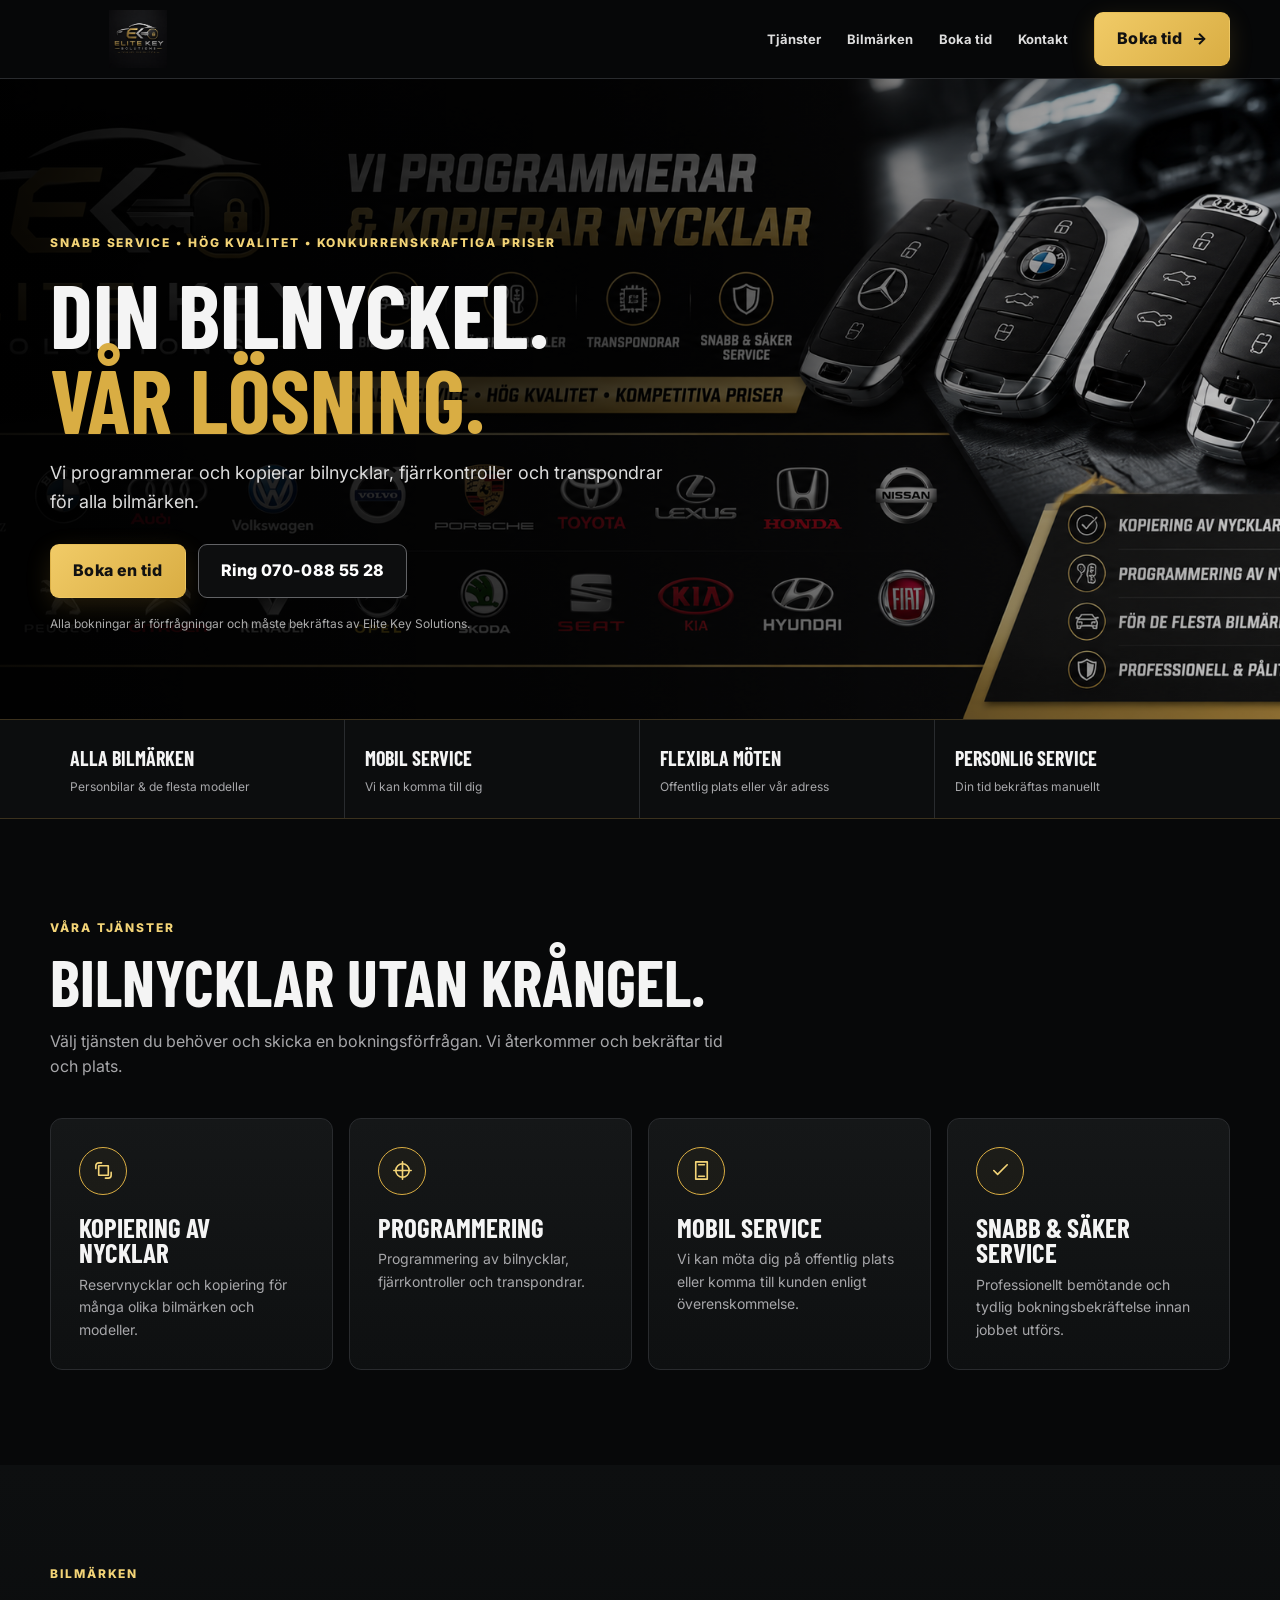
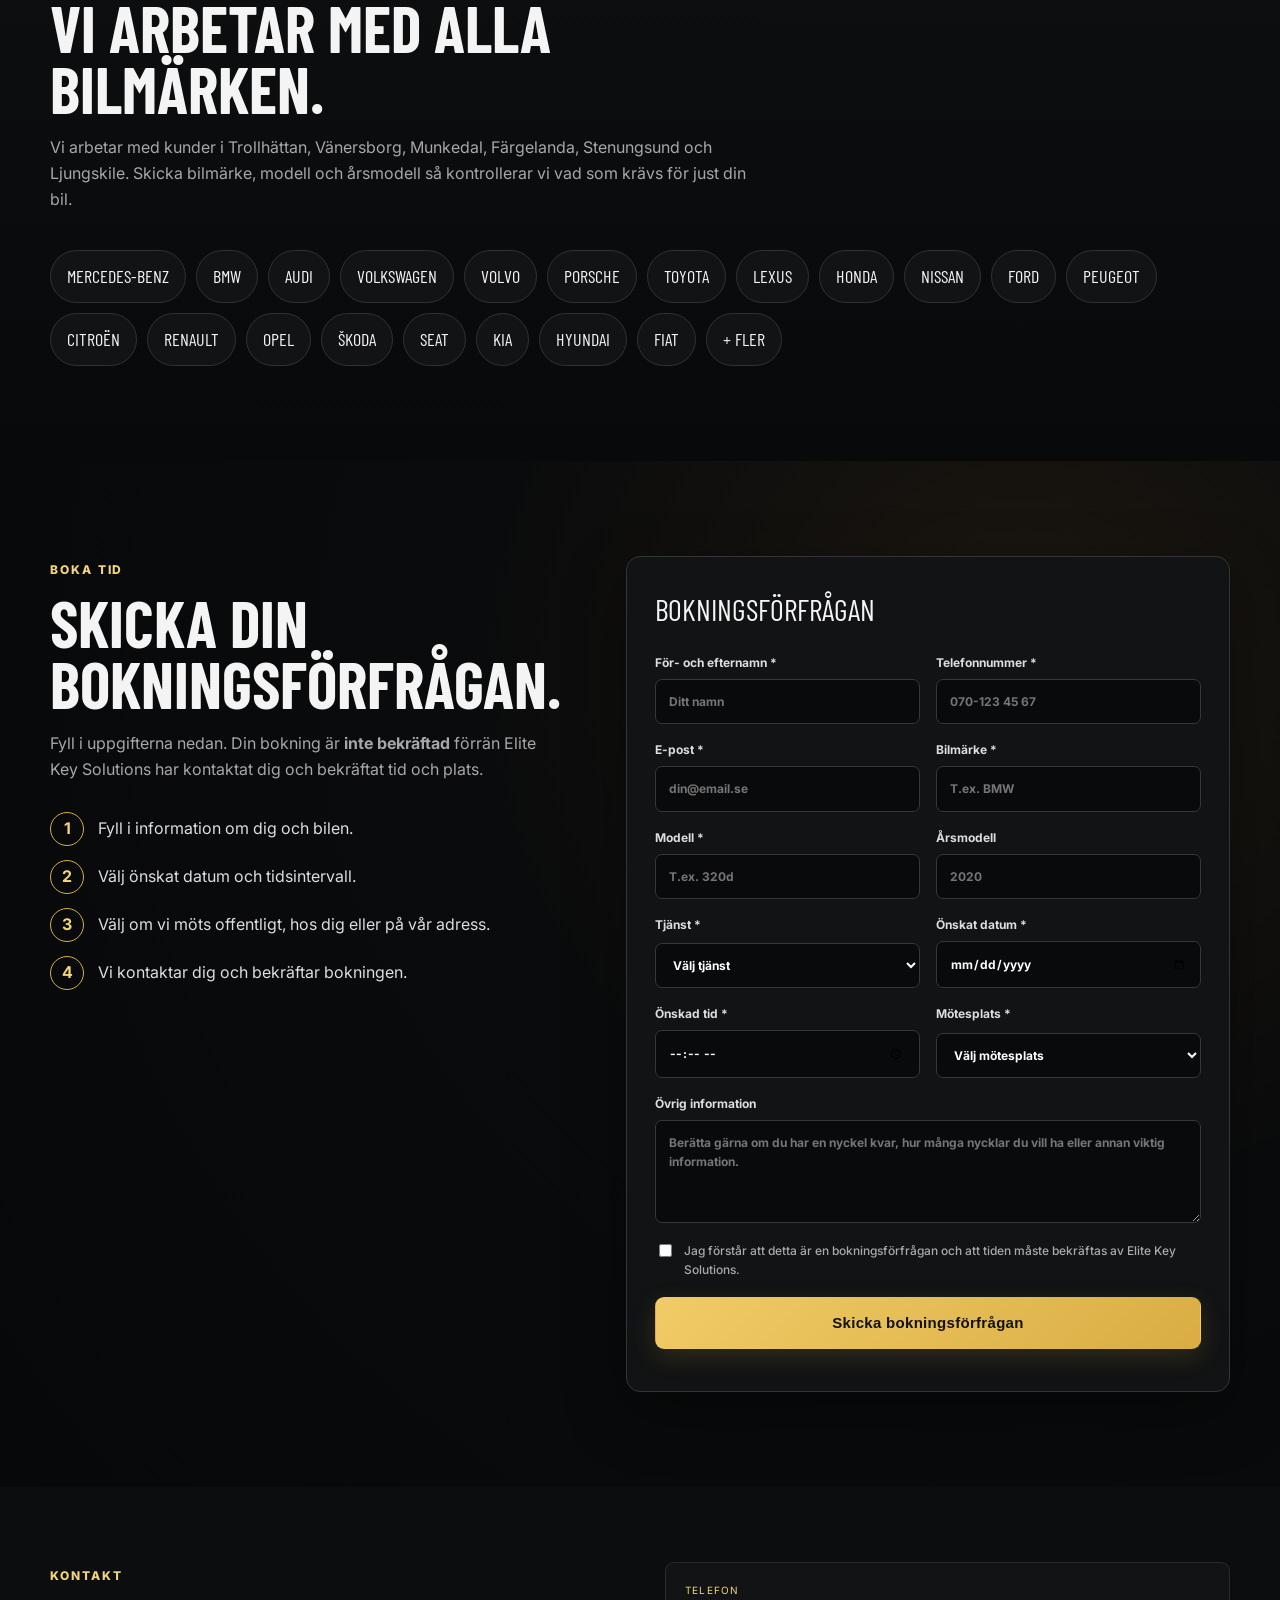
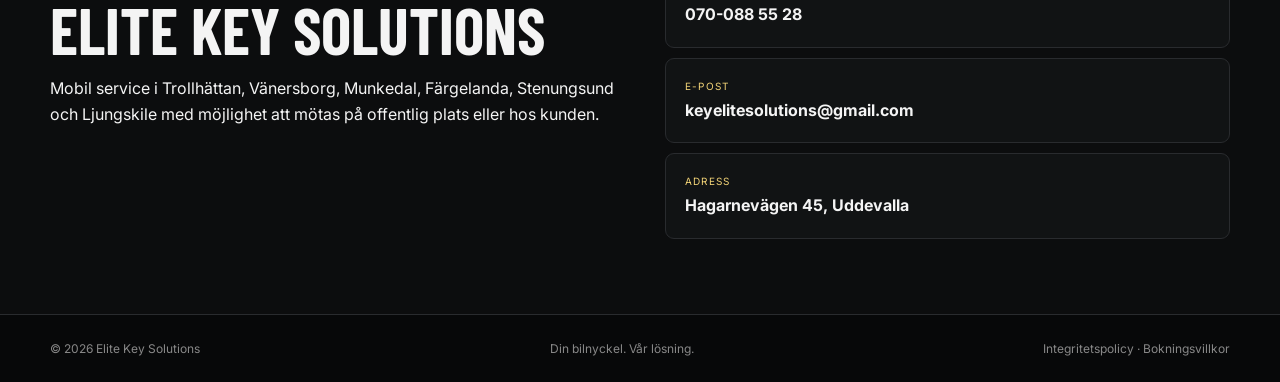
<file: index.html>
<!doctype html>
<html lang="sv">
<head>
  <meta charset="utf-8">
  <meta name="viewport" content="width=device-width, initial-scale=1">
  <meta name="description" content="Elite Key Solutions erbjuder bilnycklar, nyckelprogrammering, nyckelkopiering och mobil service i Trollhättan, Vänersborg, Munkedal, Färgelanda, Stenungsund, Ljungskile och närliggande områden. Boka en tid för din bilnyckel.">
  <meta name="robots" content="index, follow">
  <meta name="theme-color" content="#0b0d10">
  <meta property="og:type" content="website">
  <meta property="og:title" content="Elite Key Solutions | Bilnycklar & programmering">
  <meta property="og:description" content="Professionell hjälp med bilnycklar, programmering och kopiering i Trollhättan, Vänersborg, Munkedal, Färgelanda, Stenungsund, Ljungskile och omnejd.">
  <meta property="og:image" content="assets/hero-banner.png">
  <meta name="twitter:card" content="summary_large_image">
  <link rel="icon" href="assets/logo.png" type="image/png">
  <link rel="manifest" href="site.webmanifest">
  <title>Elite Key Solutions | Bilnycklar & programmering</title>
  <link rel="stylesheet" href="style.css">
  <script type="application/ld+json">
  {
    "@context": "https://schema.org",
    "@type": "AutomotiveBusiness",
    "name": "Elite Key Solutions",
    "description": "Bilnycklar, nyckelprogrammering, nyckelkopiering och mobil service.",
    "telephone": "+46700885528",
    "email": "keyelitesolutions@gmail.com",
    "address": {
      "@type": "PostalAddress",
      "streetAddress": "Hagarnevägen 45",
      "addressLocality": "Uddevalla",
      "addressCountry": "SE"
    },
    "areaServed": ["Trollhättan","Vänersborg","Munkedal","Färgelanda","Stenungsund","Ljungskile"],
    "url": "https://YOUR-GITHUB-USERNAME.github.io/elite-key-solutions/"
  }
  </script>
</head>
<body>
  <header class="site-header">
    <div class="container nav">
      <a class="brand" href="#top" aria-label="Elite Key Solutions startsida">
        <img src="assets/logo.png" alt="Elite Key Solutions">
      </a>
      <nav id="mainNav">
        <a href="#tjanster">Tjänster</a>
        <a href="#bilmärken">Bilmärken</a>
        <a href="#bokning">Boka tid</a>
        <a href="#kontakt">Kontakt</a>
      </nav>
      <a class="nav-cta" href="#bokning">Boka tid <span aria-hidden="true">→</span></a>
      <button class="menu-toggle" type="button" aria-label="Öppna meny" aria-expanded="false" aria-controls="mainNav">☰</button>
    </div>
  </header>

  <main id="top">
    <section class="hero">
      <img class="hero-image" src="assets/hero-banner.png" alt="Elite Key Solutions – bilnycklar och programmering">
      <div class="hero-overlay">
        <div class="container hero-content">
          <span class="eyebrow">SNABB SERVICE • HÖG KVALITET • KONKURRENSKRAFTIGA PRISER</span>
          <h1>Din bilnyckel.<br><span>Vår lösning.</span></h1>
          <p>Vi programmerar och kopierar bilnycklar, fjärrkontroller och transpondrar för alla bilmärken.</p>
          <div class="hero-actions">
            <a class="btn btn-gold" href="#bokning">Boka en tid</a>
            <a class="btn btn-outline" href="tel:+46700885528">Ring 070-088 55 28</a>
          </div>
          <p class="hero-note">Alla bokningar är förfrågningar och måste bekräftas av Elite Key Solutions.</p>
        </div>
      </div>
    </section>

    <section class="trust-strip">
      <div class="container trust-grid">
        <div><strong>Alla bilmärken</strong><span>Personbilar &amp; de flesta modeller</span></div>
        <div><strong>Mobil service</strong><span>Vi kan komma till dig</span></div>
        <div><strong>Flexibla möten</strong><span>Offentlig plats eller vår adress</span></div>
        <div><strong>Personlig service</strong><span>Din tid bekräftas manuellt</span></div>
      </div>
    </section>

    <section id="tjanster" class="section">
      <div class="container">
        <div class="section-heading">
          <span class="eyebrow">VÅRA TJÄNSTER</span>
          <h2>Bilnycklar utan krångel.</h2>
          <p>Välj tjänsten du behöver och skicka en bokningsförfrågan. Vi återkommer och bekräftar tid och plats.</p>
        </div>
        <div class="cards">
          <article class="card">
            <div class="icon" aria-hidden="true"><svg viewBox="0 0 24 24"><path d="M7 7h10v10H7z"/><path d="M4 10V7a3 3 0 0 1 3-3h3M20 14v3a3 3 0 0 1-3 3h-3"/></svg></div>
            <h3>Kopiering av nycklar</h3>
            <p>Reservnycklar och kopiering för många olika bilmärken och modeller.</p>
          </article>
          <article class="card">
            <div class="icon" aria-hidden="true"><svg viewBox="0 0 24 24"><path d="M12 3v18M3 12h18"/><circle cx="12" cy="12" r="7"/></svg></div>
            <h3>Programmering</h3>
            <p>Programmering av bilnycklar, fjärrkontroller och transpondrar.</p>
          </article>
          <article class="card">
            <div class="icon" aria-hidden="true"><svg viewBox="0 0 24 24"><path d="M6 3h12v18H6z"/><path d="M9 6h6M9 18h6"/></svg></div>
            <h3>Mobil service</h3>
            <p>Vi kan möta dig på offentlig plats eller komma till kunden enligt överenskommelse.</p>
          </article>
          <article class="card">
            <div class="icon" aria-hidden="true"><svg viewBox="0 0 24 24"><path d="m5 12 4 4L19 6"/></svg></div>
            <h3>Snabb &amp; säker service</h3>
            <p>Professionellt bemötande och tydlig bokningsbekräftelse innan jobbet utförs.</p>
          </article>
        </div>
      </div>
    </section>

    <section id="bilmärken" class="section section-dark">
      <div class="container">
        <div class="section-heading">
          <span class="eyebrow">BILMÄRKEN</span>
          <h2>Vi arbetar med alla bilmärken.</h2>
          <p>Vi arbetar med kunder i Trollhättan, Vänersborg, Munkedal, Färgelanda, Stenungsund och Ljungskile. Skicka bilmärke, modell och årsmodell så kontrollerar vi vad som krävs för just din bil.</p>
        </div>
        <div class="brands">
          <span>Mercedes-Benz</span><span>BMW</span><span>Audi</span><span>Volkswagen</span>
          <span>Volvo</span><span>Porsche</span><span>Toyota</span><span>Lexus</span>
          <span>Honda</span><span>Nissan</span><span>Ford</span><span>Peugeot</span>
          <span>Citroën</span><span>Renault</span><span>Opel</span><span>Škoda</span>
          <span>SEAT</span><span>Kia</span><span>Hyundai</span><span>Fiat</span>
          <span>+ fler</span>
        </div>
      </div>
    </section>

    <section id="bokning" class="section booking-section">
      <div class="container booking-layout">
        <div>
          <span class="eyebrow">BOKA TID</span>
          <h2>Skicka din bokningsförfrågan.</h2>
          <p class="lead">Fyll i uppgifterna nedan. Din bokning är <strong>inte bekräftad</strong> förrän Elite Key Solutions har kontaktat dig och bekräftat tid och plats.</p>

          <div class="booking-points">
            <div><b>1</b><span>Fyll i information om dig och bilen.</span></div>
            <div><b>2</b><span>Välj önskat datum och tidsintervall.</span></div>
            <div><b>3</b><span>Välj om vi möts offentligt, hos dig eller på vår adress.</span></div>
            <div><b>4</b><span>Vi kontaktar dig och bekräftar bokningen.</span></div>
          </div>
        </div>

        <form id="bookingForm" class="booking-form" novalidate>
          <input type="text" name="_honey" class="hp-field" tabindex="-1" autocomplete="off" aria-hidden="true">
          <div class="form-title">Bokningsförfrågan</div>
          <div class="form-grid">
            <label>För- och efternamn *
              <input name="name" required placeholder="Ditt namn">
            </label>
            <label>Telefonnummer *
              <input name="phone" type="tel" required placeholder="070-123 45 67">
            </label>
            <label>E-post *
              <input name="email" type="email" required placeholder="din@email.se" autocomplete="email">
            </label>
            <label>Bilmärke *
              <input name="brand" required placeholder="T.ex. BMW">
            </label>
            <label>Modell *
              <input name="model" required placeholder="T.ex. 320d">
            </label>
            <label>Årsmodell
              <input name="year" type="number" min="1950" max="2100" placeholder="2020">
            </label>
            <label>Tjänst *
              <select name="service" required>
                <option value="">Välj tjänst</option>
                <option>Programmering av reservnyckel</option>
                <option>Kopiering av bilnyckel</option>
                <option>Programmering av fjärrkontroll</option>
                <option>Programmering av transponder</option>
                <option>Annat – kontakta mig</option>
              </select>
            </label>
            <label>Önskat datum *
              <input name="date" type="date" required>
            </label>
            <label>Önskad tid *
              <input name="time" type="time" required>
            </label>
            <label>Mötesplats *
              <select name="location" required>
                <option value="">Välj mötesplats</option>
                <option>Offentlig plats – vi bestämmer tillsammans</option>
                <option>Jag vill att ni kommer till mig</option>
                <option>Jag kommer till Hagarnevägen 45, Uddevalla</option>
              </select>
            </label>
            <label class="full">Övrig information
              <textarea name="message" rows="4" placeholder="Berätta gärna om du har en nyckel kvar, hur många nycklar du vill ha eller annan viktig information."></textarea>
            </label>
          </div>
          <label class="consent">
            <input name="consent" type="checkbox" value="Ja" required>
            <span>Jag förstår att detta är en bokningsförfrågan och att tiden måste bekräftas av Elite Key Solutions.</span>
          </label>
          <button class="btn btn-gold submit-btn" type="submit">Skicka bokningsförfrågan</button>
          <p id="formStatus" class="form-status" aria-live="polite"></p>
        </form>
      </div>
    </section>

    <section id="kontakt" class="section contact-section">
      <div class="container contact-grid">
        <div>
          <span class="eyebrow">KONTAKT</span>
          <h2>Elite Key Solutions</h2>
          <p>Mobil service i Trollhättan, Vänersborg, Munkedal, Färgelanda, Stenungsund och Ljungskile med möjlighet att mötas på offentlig plats eller hos kunden.</p>
        </div>
        <div class="contact-items">
          <a href="tel:+46700885528"><small>Telefon</small><strong>070-088 55 28</strong></a>
          <a href="mailto:keyelitesolutions@gmail.com"><small>E-post</small><strong>keyelitesolutions@gmail.com</strong></a>
          <div><small>Adress</small><strong>Hagarnevägen 45, Uddevalla</strong></div>
        </div>
      </div>
    </section>
  </main>

  <footer>
    <div class="container footer-inner">
      <span>© <span id="year"></span> Elite Key Solutions</span>
      <span>Din bilnyckel. Vår lösning.</span>
      <span><a href="integritetspolicy.html">Integritetspolicy</a> · <a href="bokningsvillkor.html">Bokningsvillkor</a></span>
    </div>
  </footer>

  <script src="script.js"></script>
</body>
</html>
</file>
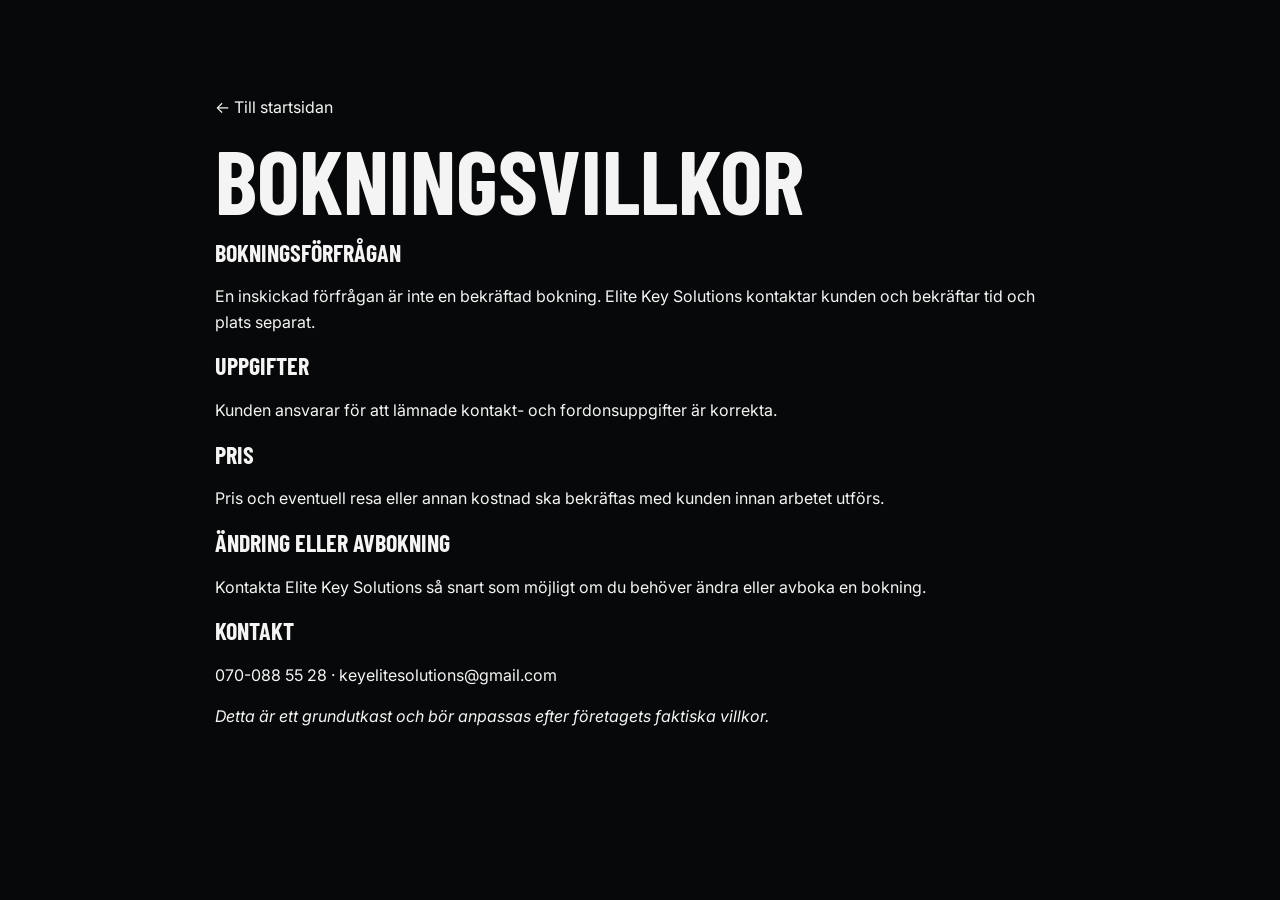
<file: bokningsvillkor.html>
<!doctype html>
<html lang="sv"><head><meta charset="utf-8"><meta name="viewport" content="width=device-width, initial-scale=1"><meta name="description" content="Bokningsvillkor för Elite Key Solutions."><title>Bokningsvillkor | Elite Key Solutions</title><link rel="stylesheet" href="style.css"><link rel="icon" href="assets/logo.png" type="image/png"></head><body><main class="section"><div class="container" style="max-width:850px"><a href="index.html">← Till startsidan</a><h1>Bokningsvillkor</h1><h2>Bokningsförfrågan</h2><p>En inskickad förfrågan är inte en bekräftad bokning. Elite Key Solutions kontaktar kunden och bekräftar tid och plats separat.</p><h2>Uppgifter</h2><p>Kunden ansvarar för att lämnade kontakt- och fordonsuppgifter är korrekta.</p><h2>Pris</h2><p>Pris och eventuell resa eller annan kostnad ska bekräftas med kunden innan arbetet utförs.</p><h2>Ändring eller avbokning</h2><p>Kontakta Elite Key Solutions så snart som möjligt om du behöver ändra eller avboka en bokning.</p><h2>Kontakt</h2><p>070-088 55 28 · keyelitesolutions@gmail.com</p><p><em>Detta är ett grundutkast och bör anpassas efter företagets faktiska villkor.</em></p></div></main></body></html>
</file>
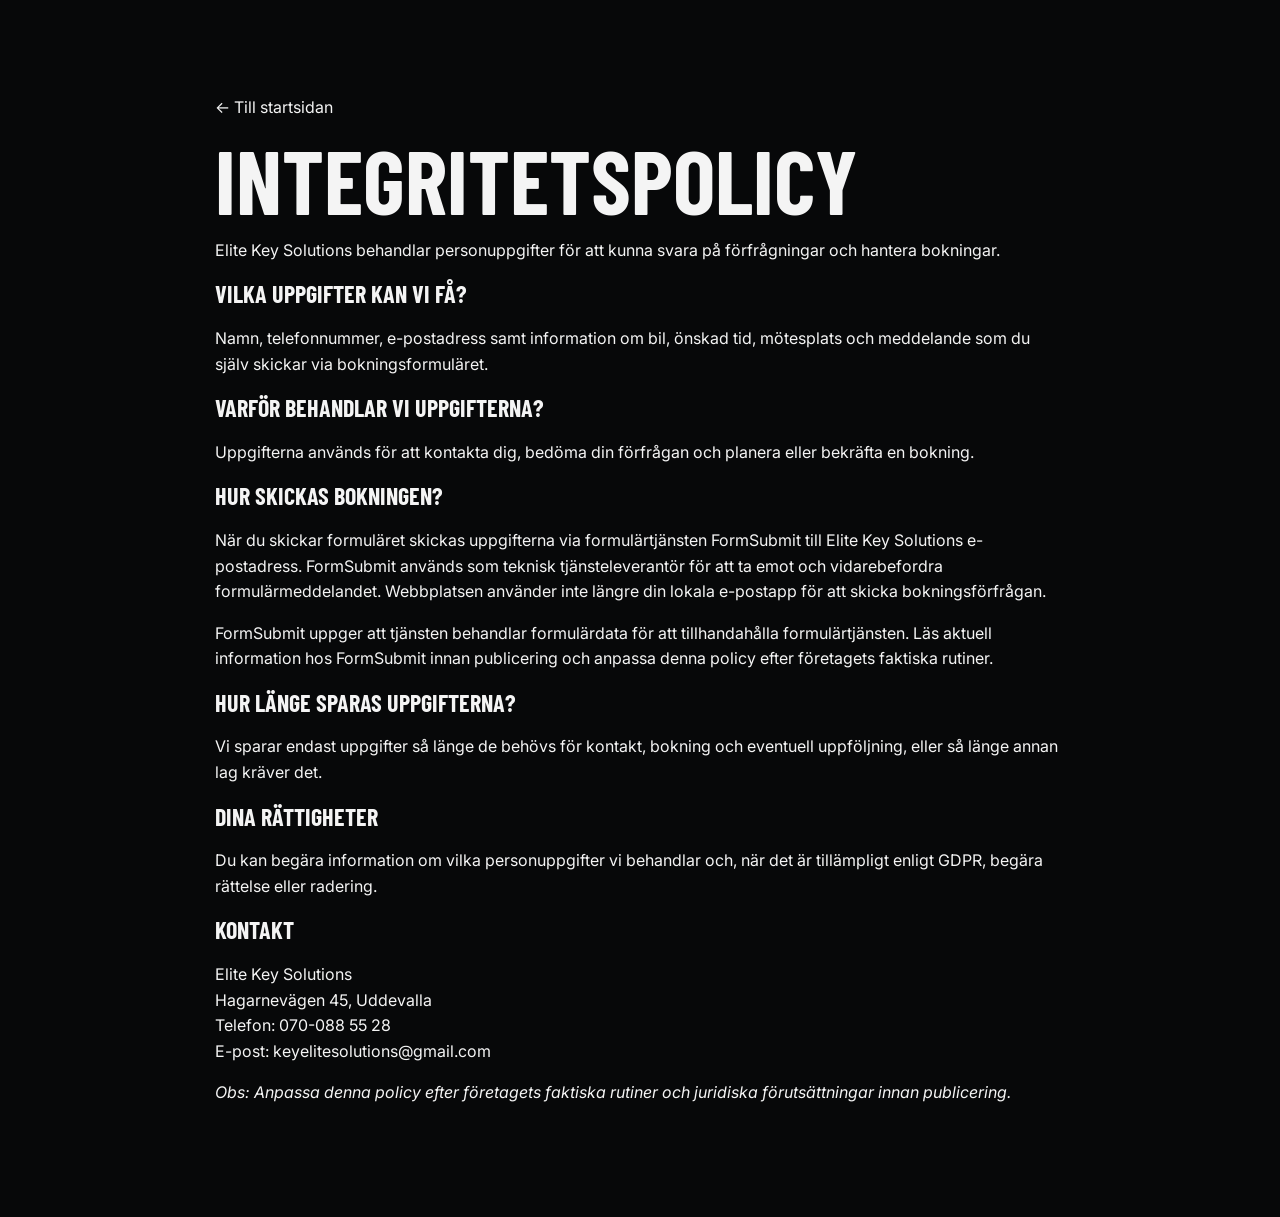
<file: integritetspolicy.html>
<!doctype html>
<html lang="sv">
<head>
<meta charset="utf-8"><meta name="viewport" content="width=device-width, initial-scale=1">
<meta name="description" content="Integritetspolicy för Elite Key Solutions.">
<title>Integritetspolicy | Elite Key Solutions</title>
<link rel="stylesheet" href="style.css"><link rel="icon" href="assets/logo.png" type="image/png">
</head><body><main class="section"><div class="container" style="max-width:850px"><a href="index.html">← Till startsidan</a><h1>Integritetspolicy</h1>
<p>Elite Key Solutions behandlar personuppgifter för att kunna svara på förfrågningar och hantera bokningar.</p>
<h2>Vilka uppgifter kan vi få?</h2><p>Namn, telefonnummer, e-postadress samt information om bil, önskad tid, mötesplats och meddelande som du själv skickar via bokningsformuläret.</p>
<h2>Varför behandlar vi uppgifterna?</h2><p>Uppgifterna används för att kontakta dig, bedöma din förfrågan och planera eller bekräfta en bokning.</p>
<h2>Hur skickas bokningen?</h2><p>När du skickar formuläret skickas uppgifterna via formulärtjänsten FormSubmit till Elite Key Solutions e-postadress. FormSubmit används som teknisk tjänsteleverantör för att ta emot och vidarebefordra formulärmeddelandet. Webbplatsen använder inte längre din lokala e-postapp för att skicka bokningsförfrågan.</p><p>FormSubmit uppger att tjänsten behandlar formulärdata för att tillhandahålla formulärtjänsten. Läs aktuell information hos FormSubmit innan publicering och anpassa denna policy efter företagets faktiska rutiner.</p>
<h2>Hur länge sparas uppgifterna?</h2><p>Vi sparar endast uppgifter så länge de behövs för kontakt, bokning och eventuell uppföljning, eller så länge annan lag kräver det.</p>
<h2>Dina rättigheter</h2><p>Du kan begära information om vilka personuppgifter vi behandlar och, när det är tillämpligt enligt GDPR, begära rättelse eller radering.</p>
<h2>Kontakt</h2><p>Elite Key Solutions<br>Hagarnevägen 45, Uddevalla<br>Telefon: 070-088 55 28<br>E-post: keyelitesolutions@gmail.com</p>
<p><em>Obs: Anpassa denna policy efter företagets faktiska rutiner och juridiska förutsättningar innan publicering.</em></p>
</div></main></body></html>
</file>
<file: style.css>
@import url('https://fonts.googleapis.com/css2?family=Barlow+Condensed:wght@500;600;700;800&family=Inter:wght@400;500;600;700;800&display=swap');
:root{--bg:#070809;--panel:#101214;--panel2:#151719;--gold:#d9ad43;--gold2:#f3d477;--text:#f4f4f4;--muted:#a7a7aa;--line:#292b2e;--max:1180px}
*{box-sizing:border-box}html{scroll-behavior:smooth}body{margin:0;background:var(--bg);color:var(--text);font-family:Inter,Arial,sans-serif;line-height:1.6}a{color:inherit;text-decoration:none}.container{width:min(calc(100% - 40px),var(--max));margin:auto}
.site-header{position:sticky;top:0;z-index:50;background:rgba(7,8,9,.96);backdrop-filter:blur(14px);border-bottom:1px solid var(--line)}.nav{height:78px;display:flex;align-items:center;gap:24px}.brand{display:flex;align-items:center;margin-right:auto}.brand img{width:175px;height:58px;object-fit:contain}.nav nav{display:flex;gap:22px;color:#ddd;font-size:13px;font-weight:700}.nav nav a{padding:10px 2px;position:relative}.nav nav a:after{content:"";position:absolute;left:0;right:100%;bottom:3px;height:2px;background:var(--gold);transition:.2s}.nav nav a:hover:after{right:0}.nav-cta,.btn{display:inline-flex;justify-content:center;align-items:center;gap:9px;min-height:48px;border-radius:9px;padding:13px 22px;font-weight:800;letter-spacing:.02em;transition:transform .18s,filter .18s,box-shadow .18s;border:1px solid transparent}.nav-cta{background:linear-gradient(135deg,#f1cb67,#d9ad43);color:#111;box-shadow:0 7px 24px rgba(217,173,67,.16)}.menu-toggle{display:none;background:#111;border:1px solid #3a3b3d;color:#fff;border-radius:8px;width:44px;height:44px;font-size:22px}
.hero{position:relative;min-height:640px;overflow:hidden;background:#050606}.hero-image{position:absolute;inset:0;width:100%;height:100%;object-fit:cover;object-position:center}.hero-overlay{position:absolute;inset:0;background:linear-gradient(90deg,rgba(0,0,0,.95) 0%,rgba(0,0,0,.78) 43%,rgba(0,0,0,.2) 100%)}.hero-content{position:relative;padding-top:150px;max-width:760px;margin-left:max(20px,calc((100vw - var(--max))/2))}.eyebrow{display:inline-block;color:var(--gold2);font-weight:800;font-size:12px;letter-spacing:.16em}h1,h2,h3{font-family:"Barlow Condensed",Impact,sans-serif;line-height:.95;text-transform:uppercase}h1{font-size:clamp(54px,7vw,92px);margin:16px 0}h1 span,h2 span{color:var(--gold)}.hero p{max-width:620px;color:#ddd;font-size:18px}.hero-actions{display:flex;gap:12px;margin-top:28px;flex-wrap:wrap}.btn{cursor:pointer}.btn-gold{background:linear-gradient(135deg,#f1cb67,#d9ad43);color:#111;box-shadow:0 8px 26px rgba(217,173,67,.16)}.btn-outline{border-color:#626366;background:#0d0e0f;color:#fff}.btn-outline:hover{border-color:#b89543;color:#f0cf79}.btn:hover,.nav-cta:hover{transform:translateY(-2px);filter:brightness(1.06);box-shadow:0 10px 28px rgba(0,0,0,.25)}.hero-note{font-size:12px!important;color:#aaa!important;margin-top:16px}
.trust-strip{border-top:1px solid #3b311d;border-bottom:1px solid #3b311d;background:#0c0d0e}.trust-grid{display:grid;grid-template-columns:repeat(4,1fr)}.trust-grid div{padding:22px 20px;border-right:1px solid var(--line)}.trust-grid div:last-child{border:0}.trust-grid strong,.trust-grid span{display:block}.trust-grid strong{font-family:"Barlow Condensed";font-size:20px;text-transform:uppercase}.trust-grid span{font-size:12px;color:var(--muted);margin-top:3px}
.section{padding:95px 0}.section-dark{background:linear-gradient(180deg,#0d0f10,#08090a)}.section-heading{max-width:700px;margin-bottom:38px}.section-heading h2,.booking-layout h2,.contact-section h2{font-size:clamp(42px,5vw,64px);margin:12px 0}.section-heading p,.lead{color:var(--muted);max-width:720px}.cards{display:grid;grid-template-columns:repeat(4,1fr);gap:16px}.card{background:linear-gradient(180deg,#151718,#0e1011);border:1px solid var(--line);padding:28px;border-radius:12px;transition:.2s}.card:hover{border-color:#655327;transform:translateY(-4px);box-shadow:0 16px 38px rgba(0,0,0,.25)}.icon{width:48px;height:48px;border:1px solid var(--gold);border-radius:50%;display:grid;place-items:center;color:var(--gold2);margin-bottom:20px;background:rgba(217,173,67,.04)}.icon svg{width:23px;height:23px;fill:none;stroke:currentColor;stroke-width:1.7;stroke-linecap:round;stroke-linejoin:round}.card h3{font-size:27px;margin:0 0 8px}.card p{color:var(--muted);font-size:14px;margin:0}
.key-section{background:#090a0b}.key-gallery{display:grid;grid-template-columns:repeat(3,1fr);gap:20px}.key-card{background:linear-gradient(180deg,#151719,#0e1011);border:1px solid #303235;border-radius:16px;overflow:hidden;transition:transform .2s,border-color .2s,box-shadow .2s}.key-card:hover{transform:translateY(-5px);border-color:#8a6d2d;box-shadow:0 18px 42px rgba(0,0,0,.32)}.key-photo{height:300px;background:linear-gradient(145deg,#f7f7f7,#dfe1e3);display:flex;align-items:center;justify-content:center;overflow:hidden;padding:18px}.key-photo img{width:100%;height:100%;object-fit:contain;display:block;filter:drop-shadow(0 16px 18px rgba(0,0,0,.22));transition:transform .25s}.key-card:hover .key-photo img{transform:scale(1.035)}.key-card-body{padding:19px 20px 21px}.key-card strong,.key-card span{display:block}.key-card strong{font-family:"Barlow Condensed";font-size:27px;text-transform:uppercase}.key-card span{font-size:12px;color:var(--muted);margin-top:3px}.key-disclaimer{color:#777;font-size:11px;margin-top:14px}
.brands{display:flex;flex-wrap:wrap;gap:10px}.brands span{border:1px solid #303235;background:#111314;padding:11px 16px;border-radius:999px;font-family:"Barlow Condensed";font-size:18px;text-transform:uppercase;transition:.18s}.brands span:hover{border-color:#68552b;color:var(--gold2);transform:translateY(-2px)}
.booking-section{background:radial-gradient(circle at 80% 20%,#1c1710 0,#0a0b0c 42%,#070809 100%)}.booking-layout{display:grid;grid-template-columns:.85fr 1.15fr;gap:65px;align-items:start}.booking-points{display:grid;gap:14px;margin-top:30px}.booking-points div{display:flex;gap:14px;align-items:center;color:#ddd}.booking-points b{width:34px;height:34px;display:grid;place-items:center;border:1px solid var(--gold);border-radius:50%;color:var(--gold2)}.booking-form{background:#111314;border:1px solid #333536;border-radius:14px;padding:28px;box-shadow:0 20px 60px rgba(0,0,0,.35)}.form-title{font-family:"Barlow Condensed";font-size:30px;text-transform:uppercase;margin-bottom:20px}.form-grid{display:grid;grid-template-columns:1fr 1fr;gap:16px}label{display:grid;gap:7px;color:#ddd;font-size:12px;font-weight:700}.full{grid-column:1/-1}input,select,textarea{width:100%;background:#090a0b;border:1px solid #353739;border-radius:7px;padding:12px 13px;color:#fff;font:inherit;outline:none}input:focus,select:focus,textarea:focus{border-color:var(--gold);box-shadow:0 0 0 3px rgba(217,173,67,.08)}textarea{resize:vertical}.consent{display:flex;align-items:flex-start;gap:9px;margin:18px 0;color:#aaa;font-weight:500}.consent input{width:auto;margin-top:3px}.submit-btn{width:100%;font-size:15px;min-height:52px}.form-status{margin:14px 0 0;color:var(--gold2);font-size:13px}.contact-section{padding-top:75px;padding-bottom:75px;background:#0c0d0e}.contact-grid{display:grid;grid-template-columns:1fr 1fr;gap:50px}.contact-items{display:grid;gap:10px}.contact-items a,.contact-items div{padding:19px;border:1px solid var(--line);border-radius:9px;background:#111314;transition:.18s}.contact-items a:hover{border-color:#665428;transform:translateX(3px)}.contact-items small,.contact-items strong{display:block}.contact-items small{color:var(--gold2);text-transform:uppercase;font-size:10px;letter-spacing:.12em}.contact-items strong{font-size:16px;margin-top:4px}footer{border-top:1px solid var(--line);padding:24px 0;color:#888;font-size:12px}.footer-inner{display:flex;justify-content:space-between;gap:20px}
.hp-field{position:absolute!important;left:-10000px!important;width:1px!important;height:1px!important;overflow:hidden!important;opacity:0!important;pointer-events:none!important}.booking-form button:disabled{opacity:.65;cursor:wait;transform:none}.form-status[data-type="success"]{color:#7fe0a2}.form-status[data-type="error"]{color:#ff8b8b}.form-status[data-type="loading"]{color:var(--gold2)}
@media(max-width:900px){.nav nav{display:none}.nav-cta{padding:10px 15px}.menu-toggle{display:block}.nav.open nav{display:flex;position:absolute;left:14px;right:14px;top:72px;padding:14px;flex-direction:column;gap:4px;background:#101214;border:1px solid #333;border-radius:12px;box-shadow:0 20px 45px rgba(0,0,0,.5)}.hero{min-height:650px}.hero-content{padding-top:125px}.cards{grid-template-columns:1fr 1fr}.key-gallery{grid-template-columns:1fr 1fr}.booking-layout,.contact-grid{grid-template-columns:1fr}.trust-grid{grid-template-columns:1fr 1fr}.trust-grid div:nth-child(2){border-right:0}.trust-grid div:nth-child(-n+2){border-bottom:1px solid var(--line)}}
@media(max-width:620px){.container{width:min(calc(100% - 28px),var(--max))}.brand img{width:145px}.nav{height:68px}.hero-image{object-position:62% center}.hero-overlay{background:linear-gradient(90deg,rgba(0,0,0,.95),rgba(0,0,0,.72))}.hero-content{padding-top:105px}.hero p{font-size:15px}.cards,.form-grid,.key-gallery{grid-template-columns:1fr}.full{grid-column:auto}.trust-grid{grid-template-columns:1fr}.trust-grid div{border-right:0!important;border-bottom:1px solid var(--line)!important}.trust-grid div:last-child{border-bottom:0!important}.section{padding:70px 0}.footer-inner{flex-direction:column}.hero-actions .btn{width:100%}.key-photo{height:260px}}
</file>
